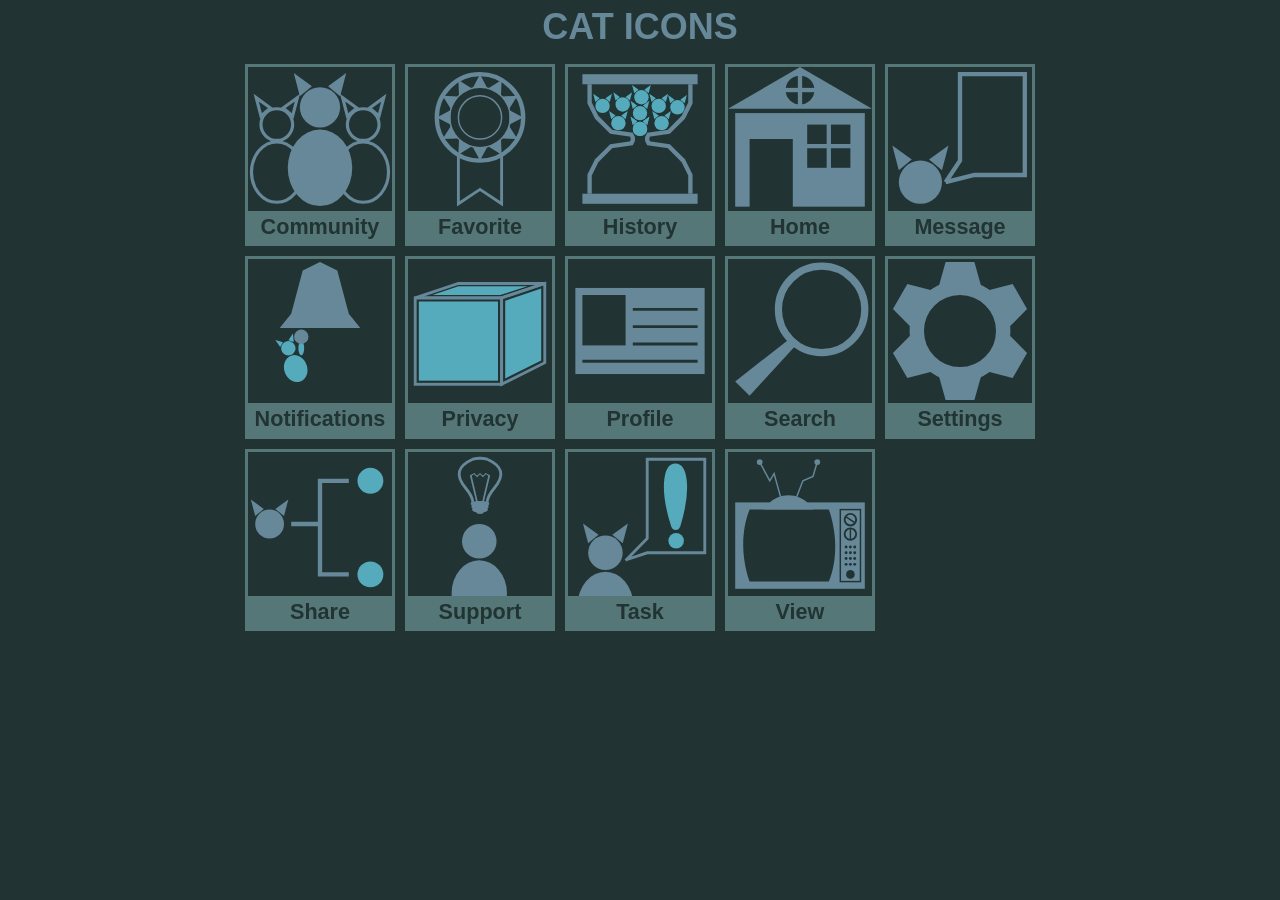
<file: index.html>
<!DOCTYPE html>
<html lang="en">
<head>
    <meta charset="UTF-8">
    <meta name="viewport" content="width=device-width, initial-scale=1.0">
    <title>Cat-Icons-Demonstration</title>
    <link rel="stylesheet" href="styles.css">
    <link rel="stylesheet" href="icons/icons.css">
</head>
<body>
    <header>
        <h1>CAT ICONS</h1>
    </header>
    <main>
        <div class="item">
            <svg class="icon icon-community" xmlns="http://www.w3.org/2000/svg" viewBox="0 0 100 100">
                <g class="icon-primary icon-default" color="#689" transform="translate(-35,-15) scale(1.1)">
                    <circle cx="50" cy="50" r="10" fill="none" stroke="currentColor" stroke-width="2"/>
                    <polygon points=
                    "
                        40, 44.5
                        37, 33
                        46, 39.5    
                    "
                    fill="none" stroke="currentColor" stroke-width="2"/>
                    <polygon points=
                    "
                        60, 44.5
                        63, 33
                        54, 39.5
                    "
                    fill="none" stroke="currentColor" stroke-width="2"/>
                    <ellipse cx="50" cy="80" rx="16" ry="19" fill="none" stroke="currentColor" stroke-width="2"/>
                </g>
                <g class="icon-primary icon-default" color="#689" transform="translate(25,-15) scale(1.1)">
                    <circle cx="50" cy="50" r="10" fill="none" stroke="currentColor" stroke-width="2"/>
                    <polygon points=
                    "
                        40, 44.5
                        37, 33
                        46, 39.5    
                    "
                    fill="none" stroke="currentColor" stroke-width="2"/>
                    <polygon points=
                    "
                        60, 44.5
                        63, 33
                        54, 39.5
                    "
                    fill="none" stroke="currentColor" stroke-width="2"/>
                    <ellipse cx="50" cy="80" rx="16" ry="19" fill="none" stroke="currentColor" stroke-width="2"/>
                </g>
                <g class="icon-secondary icon-hover" color="#5ab" transform="translate(-35,-15) scale(1.1)">
                    <circle cx="50" cy="50" r="10" fill="currentColor"/>
                    <polygon points=
                    "
                        40, 44.5
                        37, 33
                        46, 39.5    
                    "
                    fill="currentColor"/>
                    <polygon points=
                    "
                        60, 44.5
                        63, 33
                        54, 39.5
                    "
                    fill="currentColor"/>
                    <ellipse cx="50" cy="80" rx="16" ry="19" fill="currentColor"/>
                </g>
                <g class="icon-secondary icon-hover" color="#5ab" transform="translate(25,-15) scale(1.1)">
                    <circle cx="50" cy="50" r="10" fill="currentColor"/>
                    <polygon points=
                    "
                        40, 44.5
                        37, 33
                        46, 39.5    
                    "
                    fill="currentColor"/>
                    <polygon points=
                    "
                        60, 44.5
                        63, 33
                        54, 39.5
                    "
                    fill="currentColor"/>
                    <ellipse cx="50" cy="80" rx="16" ry="19" fill="currentColor"/>
                </g>
                <g class="icon-primary" color="#689" transform="translate(-20,-42) scale(1.4)">
                    <circle cx="50" cy="50" r="10" fill="currentColor"/>
                    <polygon points=
                    "
                        40, 44.5
                        37, 33
                        46, 39.5
                    "
                    fill="currentColor"/>
                    <polygon points=
                    "
                        60, 44.5
                        63, 33
                        54, 39.5
                    "
                    fill="currentColor"/>
                    <ellipse cx="50" cy="80" rx="16" ry="19" fill="currentColor"/>
                </g>
            </svg>
            <p>Community</p>
        </div>
        <div class="item">
            <svg class="icon icon-favorite" xmlns="http://www.w3.org/2000/svg" viewBox="0 0 100 100">
                <g class="icon-secondary icon-hover" color="#5ab">
                    <path d=
                    "
                        M 40 63
                        V 91
                        L 50 84
                        L 60 91
                        V 63
                        L 55 65
                        L 50 65
                        L 45 65
                    "
                    fill="currentColor" />
                    <rect x="47" y="14" width="6" height="6" fill="currentColor" transform="rotate(15, 50, 35)"/>
                    <rect x="47" y="14" width="6" height="6" fill="currentColor" transform="rotate(45, 50, 35)"/>
                    <rect x="47" y="14" width="6" height="6" fill="currentColor" transform="rotate(75, 50, 35)"/>
                    <rect x="47" y="14" width="6" height="6" fill="currentColor" transform="rotate(105, 50, 35)"/>
                    <rect x="47" y="14" width="6" height="6" fill="currentColor" transform="rotate(135, 50, 35)"/>
                    <rect x="47" y="14" width="6" height="6" fill="currentColor" transform="rotate(165, 50, 35)"/>
                    <rect x="47" y="14" width="6" height="6" fill="currentColor" transform="rotate(195, 50, 35)"/>
                    <rect x="47" y="14" width="6" height="6" fill="currentColor" transform="rotate(225, 50, 35)"/>
                    <rect x="47" y="14" width="6" height="6" fill="currentColor" transform="rotate(255, 50, 35)"/>
                    <rect x="47" y="14" width="6" height="6" fill="currentColor" transform="rotate(285, 50, 35)"/>
                    <rect x="47" y="14" width="6" height="6" fill="currentColor" transform="rotate(315, 50, 35)"/>
                    <rect x="47" y="14" width="6" height="6" fill="currentColor" transform="rotate(345, 50, 35)"/>
                </g>
                <g class="icon-primary" color="#689">
                    <circle cx="50" cy="35" r="15" fill="none" stroke="currentColor"/>
                    <circle cx="50" cy="35" r="21" fill="none" stroke="currentColor"/>
                    <circle cx="50" cy="35" r="30" fill="none" stroke="currentColor" stroke-width="3"/>
                    <path d=
                    "
                        M 35 61
                        V 95
                        L 50 85
                        L 65 95
                        V 61
                    "
                    fill="none" stroke="currentColor" stroke-width="2"/>
                    <path d=
                    "
                        M 45 55.5
                        L 50 65
                        L 55 55.5
                    "
                    fill="currentColor"/>
                    <path d=
                    "
                        M 45 55.5
                        L 50 65
                        L 55 55.5
                    "
                    fill="currentColor" transform="rotate(30, 50, 35)"/>
                    <path d=
                    "
                        M 45 55.5
                        L 50 65
                        L 55 55.5
                    "
                    fill="currentColor" transform="rotate(60, 50, 35)"/>
                    <path d=
                    "
                        M 45 55.5
                        L 50 65
                        L 55 55.5
                    "
                    fill="currentColor" transform="rotate(90, 50, 35)"/>
                    <path d=
                    "
                        M 45 55.5
                        L 50 65
                        L 55 55.5
                    "
                    fill="currentColor" transform="rotate(120, 50, 35)"/>
                    <path d=
                    "
                        M 45 55.5
                        L 50 65
                        L 55 55.5
                    "
                    fill="currentColor" transform="rotate(150, 50, 35)"/>
                    <path d=
                    "
                        M 45 55.5
                        L 50 65
                        L 55 55.5
                    "
                    fill="currentColor" transform="rotate(180, 50, 35)"/>
                    <path d=
                    "
                        M 45 55.5
                        L 50 65
                        L 55 55.5
                    "
                    fill="currentColor" transform="rotate(210, 50, 35)"/>
                    <path d=
                    "
                        M 45 55.5
                        L 50 65
                        L 55 55.5
                    "
                    fill="currentColor" transform="rotate(240, 50, 35)"/>
                    <path d=
                    "
                        M 45 55.5
                        L 50 65
                        L 55 55.5
                    "
                    fill="currentColor" transform="rotate(270, 50, 35)"/>
                    <path d=
                    "
                        M 45 55.5
                        L 50 65
                        L 55 55.5
                    "
                    fill="currentColor" transform="rotate(300, 50, 35)"/>
                    <path d=
                    "
                        M 45 55.5
                        L 50 65
                        L 55 55.5
                    "
                    fill="currentColor" transform="rotate(330, 50, 35)"/>
                </g>
                <g class="icon-secondary icon-hover" color="#5ab" transform="translate(15,1.5) scale(0.7)">
                    <circle cx="50" cy="50" r="10" fill="currentColor"/>
                    <polygon points=
                    "
                        40, 44.5
                        37, 33
                        46, 39.5
                    "
                    fill="currentColor"/>
                    <polygon points=
                    "
                        60, 44.5
                        63, 33
                        54, 39.5
                    "
                    fill="currentColor"/>
                </g>
            </svg>
            <p>Favorite</p>
        </div>
        <div class="item">
            <svg class="icon icon-history" xmlns="http://www.w3.org/2000/svg" viewBox="0 0 100 100">
                <g class="icon-primary" color="#689">
                    <rect x="10" y="5" width="80" height="7" fill="currentColor"/>
                    <rect x="10" y="88" width="80" height="7" fill="currentColor"/>
                    <path d=
                    "
                        M 15 12
                        V 25
                        L 20 35
                        L 30 45
                        L 44 47
                        L 45 49
                        V 51
                        L 44 53
                        L 30 55
                        L 20 65
                        L 15 75
                        V 88
                    "
                    fill="none" stroke="currentColor" stroke-width="3"/>
                    <path d=
                    "
                        M 15 12
                        V 25
                        L 20 35
                        L 30 45
                        L 44 47
                        L 45 49
                        V 51
                        L 44 53
                        L 30 55
                        L 20 65
                        L 15 75
                        V 88
                    "
                    fill="none" stroke="currentColor" stroke-width="3" transform="rotate(180, 50, 50)"/>
                </g>
                <g class="icon-secondary icon-default" color="#5ab" transform="translate(10, 14) scale(0.5)">
                    <circle cx="50" cy="50" r="10" fill="currentColor"/>
                        <polygon points=
                        "
                            40, 44.5
                            37, 33
                            46, 39.5
                        "
                        fill="currentColor"/>
                        <polygon points=
                        "
                            60, 44.5
                            63, 33
                            54, 39.5
                        "
                        fill="currentColor"/>
                </g>
                <g class="icon-secondary icon-default" color="#5ab" transform="translate(-1, 2) scale(0.5)">
                    <circle cx="50" cy="50" r="10" fill="currentColor"/>
                        <polygon points=
                        "
                            40, 44.5
                            37, 33
                            46, 39.5
                        "
                        fill="currentColor"/>
                        <polygon points=
                        "
                            60, 44.5
                            63, 33
                            54, 39.5
                        "
                        fill="currentColor"/>
                </g>
                <g class="icon-secondary icon-default" color="#5ab" transform="translate(13, 1) scale(0.5)">
                    <circle cx="50" cy="50" r="10" fill="currentColor"/>
                        <polygon points=
                        "
                            40, 44.5
                            37, 33
                            46, 39.5
                        "
                        fill="currentColor"/>
                        <polygon points=
                        "
                            60, 44.5
                            63, 33
                            54, 39.5
                        "
                        fill="currentColor"/>
                </g>
                <g class="icon-secondary icon-default" color="#5ab" transform="translate(25, 18) scale(0.5)">
                    <circle cx="50" cy="50" r="10" fill="currentColor"/>
                        <polygon points=
                        "
                            40, 44.5
                            37, 33
                            46, 39.5
                        "
                        fill="currentColor"/>
                        <polygon points=
                        "
                            60, 44.5
                            63, 33
                            54, 39.5
                        "
                        fill="currentColor"/>
                </g>
                <g class="icon-secondary icon-default" color="#5ab" transform="translate(25, 7) scale(0.5)">
                    <circle cx="50" cy="50" r="10" fill="currentColor"/>
                        <polygon points=
                        "
                            40, 44.5
                            37, 33
                            46, 39.5
                        "
                        fill="currentColor"/>
                        <polygon points=
                        "
                            60, 44.5
                            63, 33
                            54, 39.5
                        "
                        fill="currentColor"/>
                </g>
                <g class="icon-secondary icon-default" color="#5ab" transform="translate(26, -4) scale(0.5)">
                    <circle cx="50" cy="50" r="10" fill="currentColor"/>
                        <polygon points=
                        "
                            40, 44.5
                            37, 33
                            46, 39.5
                        "
                        fill="currentColor"/>
                        <polygon points=
                        "
                            60, 44.5
                            63, 33
                            54, 39.5
                        "
                        fill="currentColor"/>
                </g>
                <g class="icon-secondary icon-default" color="#5ab" transform="translate(25, 18) scale(0.5)">
                    <circle cx="50" cy="50" r="10" fill="currentColor"/>
                        <polygon points=
                        "
                            40, 44.5
                            37, 33
                            46, 39.5
                        "
                        fill="currentColor"/>
                        <polygon points=
                        "
                            60, 44.5
                            63, 33
                            54, 39.5
                        "
                        fill="currentColor"/>
                </g>
                <g class="icon-secondary icon-default" color="#5ab" transform="translate(40, 14) scale(0.5)">
                    <circle cx="50" cy="50" r="10" fill="currentColor"/>
                        <polygon points=
                        "
                            40, 44.5
                            37, 33
                            46, 39.5
                        "
                        fill="currentColor"/>
                        <polygon points=
                        "
                            60, 44.5
                            63, 33
                            54, 39.5
                        "
                        fill="currentColor"/>
                </g>
                <g class="icon-secondary icon-default" color="#5ab" transform="translate(51, 3) scale(0.5)">
                    <circle cx="50" cy="50" r="10" fill="currentColor"/>
                        <polygon points=
                        "
                            40, 44.5
                            37, 33
                            46, 39.5
                        "
                        fill="currentColor"/>
                        <polygon points=
                        "
                            60, 44.5
                            63, 33
                            54, 39.5
                        "
                        fill="currentColor"/>
                </g>
                <g class="icon-secondary icon-default" color="#5ab" transform="translate(38, 2) scale(0.5)">
                    <circle cx="50" cy="50" r="10" fill="currentColor"/>
                        <polygon points=
                        "
                            40, 44.5
                            37, 33
                            46, 39.5
                        "
                        fill="currentColor"/>
                        <polygon points=
                        "
                            60, 44.5
                            63, 33
                            54, 39.5
                        "
                        fill="currentColor"/>
                </g>
                <g class="icon-secondary icon-hover" color="#5ab" transform="translate(0, 58) scale(0.5)">
                    <circle cx="50" cy="50" r="10" fill="currentColor"/>
                        <polygon points=
                        "
                            40, 44.5
                            37, 33
                            46, 39.5
                        "
                        fill="currentColor"/>
                        <polygon points=
                        "
                            60, 44.5
                            63, 33
                            54, 39.5
                        "
                        fill="currentColor"/>
                </g>
                <g class="icon-secondary icon-hover" color="#5ab" transform="translate(13, 58) scale(0.5)">
                    <circle cx="50" cy="50" r="10" fill="currentColor"/>
                        <polygon points=
                        "
                            40, 44.5
                            37, 33
                            46, 39.5
                        "
                        fill="currentColor"/>
                        <polygon points=
                        "
                            60, 44.5
                            63, 33
                            54, 39.5
                        "
                        fill="currentColor"/>
                </g>
                <g class="icon-secondary icon-hover" color="#5ab" transform="translate(26, 58) scale(0.5)">
                    <circle cx="50" cy="50" r="10" fill="currentColor"/>
                        <polygon points=
                        "
                            40, 44.5
                            37, 33
                            46, 39.5
                        "
                        fill="currentColor"/>
                        <polygon points=
                        "
                            60, 44.5
                            63, 33
                            54, 39.5
                        "
                        fill="currentColor"/>
                </g>
                <g class="icon-secondary icon-hover" color="#5ab" transform="translate(39, 58) scale(0.5)">
                    <circle cx="50" cy="50" r="10" fill="currentColor"/>
                        <polygon points=
                        "
                            40, 44.5
                            37, 33
                            46, 39.5
                        "
                        fill="currentColor"/>
                        <polygon points=
                        "
                            60, 44.5
                            63, 33
                            54, 39.5
                        "
                        fill="currentColor"/>
                </g>
                <g class="icon-secondary icon-hover" color="#5ab" transform="translate(52, 58) scale(0.5)">
                    <circle cx="50" cy="50" r="10" fill="currentColor"/>
                        <polygon points=
                        "
                            40, 44.5
                            37, 33
                            46, 39.5
                        "
                        fill="currentColor"/>
                        <polygon points=
                        "
                            60, 44.5
                            63, 33
                            54, 39.5
                        "
                        fill="currentColor"/>
                </g>
                <g class="icon-secondary icon-hover" color="#5ab" transform="translate(26, 47.5) scale(0.5)">
                    <circle cx="50" cy="50" r="10" fill="currentColor"/>
                        <polygon points=
                        "
                            40, 44.5
                            37, 33
                            46, 39.5
                        "
                        fill="currentColor"/>
                        <polygon points=
                        "
                            60, 44.5
                            63, 33
                            54, 39.5
                        "
                        fill="currentColor"/>
                </g>
                <g class="icon-secondary icon-hover" color="#5ab" transform="translate(39, 47) scale(0.5)">
                    <circle cx="50" cy="50" r="10" fill="currentColor"/>
                        <polygon points=
                        "
                            40, 44.5
                            37, 33
                            46, 39.5
                        "
                        fill="currentColor"/>
                        <polygon points=
                        "
                            60, 44.5
                            63, 33
                            54, 39.5
                        "
                        fill="currentColor"/>
                </g>
                <g class="icon-secondary icon-hover" color="#5ab" transform="translate(13, 47) scale(0.5)">
                    <circle cx="50" cy="50" r="10" fill="currentColor"/>
                        <polygon points=
                        "
                            40, 44.5
                            37, 33
                            46, 39.5
                        "
                        fill="currentColor"/>
                        <polygon points=
                        "
                            60, 44.5
                            63, 33
                            54, 39.5
                        "
                        fill="currentColor"/>
                </g>
                <g class="icon-secondary icon-hover" color="#5ab" transform="translate(26, 37) scale(0.5)">
                    <circle cx="50" cy="50" r="10" fill="currentColor"/>
                        <polygon points=
                        "
                            40, 44.5
                            37, 33
                            46, 39.5
                        "
                        fill="currentColor"/>
                        <polygon points=
                        "
                            60, 44.5
                            63, 33
                            54, 39.5
                        "
                        fill="currentColor"/>
                </g>
            </svg>
            <p>History</p>
        </div>
        <div class="item">
            <svg class="icon icon-home" xmlns="http://www.w3.org/2000/svg" viewBox="0 0 100 100">
                <defs>
                    <mask id="icon-mask-cutout">
                        <rect x="0" y="0" width="100" height="100" fill="white"/>
                        <rect x="15" y="50" width="30" height="50" fill="black"/>
                        <rect x="55" y="40" width="30" height="30" fill="black"/>
                        <circle cx="50" cy="16" r="10" fill="black"/>
                    </mask>
                </defs>

                <g class="icon-secondary icon-hover" color="#5ab" transform="translate(-3,30) scale(0.65)">
                    <circle cx="50" cy="50" r="10" fill="currentColor"/>
                    <polygon points=
                    "
                        40, 44.5
                        37, 33
                        46, 39.5
                    "
                    fill="currentColor"/>
                    <polygon points=
                    "
                        60, 44.5
                        63, 33
                        54, 39.5
                    "
                    fill="currentColor"/>
                    <ellipse cx="50" cy="80" rx="16" ry="19" fill="currentColor"/>
                </g>

                <g class="icon-secondary icon-hover" color="#5ab">
                    <rect x="54" y="39" width="33" height="33" fill="currentColor"/>
                    <circle cx="50" cy="16" r="11" fill="currentColor"/>
                </g>

                <g class ="icon-primary" color="#689">
                    <rect x="5" y="32" width="90" height="65" fill="currentColor" mask="url(#icon-mask-cutout)"/>
                    <polygon points=
                    "
                        0, 29
                        50, 0
                        100, 29
                    "
                    fill="currentColor" mask="url(#icon-mask-cutout)"/>
                    <line x1="70" y1="39" x2="70" y2="71" stroke="currentColor" stroke-width="3"/>
                    <line x1="54" y1="55" x2="86" y2="55" stroke="currentColor" stroke-width="3"/>
                    <line x1="50" y1="5" x2="50" y2="27" stroke="currentColor" stroke-width="3"/>
                    <line x1="39" y1="16" x2="61" y2="16" stroke="currentColor" stroke-width="3"/>
                </g>   
            </svg>
            <p>Home</p>
        </div>
        <div class="item">
            <svg class="icon icon-message" xmlns="http://www.w3.org/2000/svg" viewBox="0 0 100 100">
                <g class="icon-primary" color="#689" transform="translate(0,5) scale(1.5)">
                    <circle cx="15" cy="50" r="10" fill="currentColor"/>
                    <polygon points=
                    "
                        5, 44.5
                        2, 33
                        11, 39.5
                    "
                    fill="currentColor"/>
                    <polygon points=
                    "
                        25, 44.5
                        28, 33  
                        19, 39.5
                    "
                    fill="currentColor"/>
                </g>
                <g class="icon-primary" color="#689">
                    <path d=
                    "
                        M 40 80
                        L 60 75
                        H 95
                        V 5
                        H 50
                        V 65
                        L 40 80
                    " 
                    fill="none" stroke="currentColor" stroke-width="3"/>
                </g> 

                <g class="icon-secondary icon-hover" color="#5ab">
                    <path d=
                    "
                        M 55 15
                        H 90
                        M 55 25
                        H 90
                        M 55 35
                        H 90
                        M 55 45
                        H 90
                        M 55 55
                        H 77
                    "
                    fill="none" stroke="currentColor" stroke-width="5"/>
                </g>
            </svg>
            <p>Message</p>
        </div>
        <div class="item">
            <svg class="icon icon-notifications" xmlns="http://www.w3.org/2000/svg" viewBox="0 0 100 100">
                <g class="icon-secondary icon-default" color="#5ab" transform="translate(3,37) scale(0.5) rotate(340, 50, 50)">
                    <circle cx="50" cy="50" r="10" fill="currentColor"/>
                    <polygon points=
                    "
                        40, 44.5
                        37, 33
                        46, 39.5
                    "
                    fill="currentColor"/>
                    <polygon points=
                    "
                        60, 44.5
                        63, 33
                        54, 39.5
                    "
                    fill="currentColor"/>
                    <ellipse cx="50" cy="80" rx="16" ry="19" fill="currentColor"/>
                </g>
                <g class="icon-secondary icon-default" color="#5ab">
                    <ellipse cx="37" cy="62" rx="2" ry="5" fill="currentColor"/>
                </g>
                <g class="icon-primary" color="#689" transform="translate(-50,-140) scale(2)">
                    <polygon points=
                    "
                        50, 71
                        44, 74
                        40, 89
                        36, 94
                        64, 94
                        60, 89
                        56, 74
                    "
                    fill="currentColor"/>
                </g>
                <g class="icon-primary icon-default" color="#689">
                    <circle cx="37" cy="54" r="5" fill="currentColor"/>
                </g>
                <g transform="translate(26, 0)">
                    <g class="icon-secondary icon-hover" color="#5ab" transform="translate(2,41) scale(0.5) rotate(315, 50, 50)">
                        <circle cx="50" cy="50" r="10" fill="currentColor"/>
                        <polygon points=
                        "
                            40, 44.5
                            37, 33
                            46, 39.5
                        "
                        fill="currentColor"/>
                        <polygon points=
                        "
                            60, 44.5
                            63, 33
                            54, 39.5
                        "
                        fill="currentColor"/>
                        <ellipse cx="50" cy="80" rx="16" ry="19" fill="currentColor"/>
                    </g>
                    <g class="icon-secondary icon-hover" color="#5ab">
                        <ellipse cx="37" cy="62" rx="2" ry="5" fill="currentColor"/>
                    </g>
                </g>
                <g class="icon-primary icon-hover" color="#689">
                    <circle cx="63" cy="54" r="5" fill="currentColor"/>
                </g>
                <g class="icon-secondary icon-hover" color="#5ab">
                    <path d=
                    "
                        M 25 30
                        Q  23  20,
                        30 15
                    "
                    fill="none" stroke="currentColor" stroke-width="2"/>
                    <path d=
                    "
                        M 20 35     
                        Q  15  17,
                        30 8
                    "
                    fill="none" stroke="currentColor" stroke-width="2"/>
                    <path d=
                    "
                        M 15 40     
                        Q  5  13,
                        30 1
                    "
                    fill="none" stroke="currentColor" stroke-width="2"/>
                </g>
                <g class="icon-secondary icon-hover" color="#5ab" transform="translate(100, 0) scale(-1,1)">
                    <path d=
                    "
                        M 25 30
                        Q  23  20,
                        30 15
                    "
                    fill="none" stroke="currentColor" stroke-width="2"/>
                    <path d=
                    "
                        M 20 35     
                        Q  15  17,
                        30 8
                    "
                    fill="none" stroke="currentColor" stroke-width="2"/>
                    <path d=
                    "
                        M 15 40     
                        Q  5  13,
                        30 1
                    "
                    fill="none" stroke="currentColor" stroke-width="2"/>
                </g>
            </svg>
            <p>Notifications</p>
        </div>
        <div class="item">
            <svg class="icon icon-privacy" xmlns="http://www.w3.org/2000/svg" viewBox="0 0 100 100">
                <g class="icon-secondary icon-hover" color="#5ab">
                    <path d=
                    "
                        M 35 18
                        V 72
                        L 5 87
                        M 35 72
                        H 95
                    " 
                    fill="none" stroke="currentColor" stroke-dasharray="10 2" stroke-width="2"/>   
                </g>
                <g class="icon-secondary icon-hover" color="#5ab" transform="translate(5,0) scale(0.85)">
                    <circle cx="50" cy="50" r="10" fill="currentColor"/>
                    <polygon points=
                    "
                        40, 44.5
                        37, 33
                        46, 39.5
                    "
                    fill="currentColor"/>
                    <polygon points=
                    "
                        60, 44.5
                        63, 33
                        54, 39.5
                    "
                    fill="currentColor"/>
                    <ellipse cx="50" cy="80" rx="16" ry="19" fill="currentColor"/>
                </g>

                <g class="icon-primary" color="#689" transform="translate(0,-8)">
                    <rect x="5" y="35" width="60" height="60" fill="none" stroke="currentColor" stroke-width="2"/>
                    <polygon points=
                    "
                        5,  35
                        65, 35
                        95, 25
                        35, 25
                    "
                    fill="none" stroke="currentColor" stroke-width="2"/>
                    <polygon points=
                    "
                        65, 35
                        95, 25
                        95, 80
                        65, 95
                    "
                    fill="none" stroke="currentColor" stroke-width="2"/>
                </g>

                <g class="icon-secondary icon-default" color="#5ab" transform="translate(0,-8)">
                    <rect x="7.5" y="37.5" width="55" height="55" fill="currentColor"/>
                    <polygon points=
                    "
                        17,  33
                        64, 33
                        83, 27
                        35, 27
                    "
                    fill="currentColor" />
                    <polygon points=
                    "
                        67.5, 37
                        92.5, 28.5
                        92.5, 78.5
                        67.5, 91
                    "
                    fill="currentColor" />
                </g>
            </svg>
            <p>Privacy</p>
        </div>
        <div class="item">
            <svg class="icon icon-profile" xmlns="http://www.w3.org/2000/svg" viewBox="0 0 100 100"> 
                <defs>
                    <mask id="icon-mask-fields">
                        <rect x="5" y="20" width="90" height="60" fill="white"/>
                        <rect x="10" y="25" width="30" height="35" fill="black"/>
                        <line x1="45" y1="35" x2="90" y2="35" stroke="black" stroke-width="2"/>
                        <line x1="45" y1="47" x2="90" y2="47" stroke="black" stroke-width="2"/>
                        <line x1="45" y1="59" x2="90" y2="59" stroke="black" stroke-width="2"/>
                        <line x1="10" y1="71" x2="90" y2="71" stroke="black" stroke-width="2"/>
                    </mask>
                </defs>
                
                <g class="icon-primary" color="#689">
                    <rect x="5" y="20" width="90" height="60" fill="currentColor" mask="url(#icon-mask-fields)"/>
                </g>

                <g class="icon-secondary icon-hover" color="#5ab" transform="translate(-25,-4) ">
                    <circle cx="50" cy="50" r="10" fill="currentColor"/>
                    <polygon points=
                    "
                        40, 44.5
                        37, 33
                        46, 39.5
                    "
                    fill="currentColor"/>
                    <polygon points=
                    "
                        60, 44.5
                        63, 33
                        54, 39.5
                    "
                    fill="currentColor"/>
                </g>
                <g class="icon-secondary icon-hover" color="#5ab">
                    <line x1="45" y1="29" x2="90" y2="29" stroke="currentColor" stroke-width="7"/>
                    <line x1="45" y1="41" x2="90" y2="41" stroke="currentColor" stroke-width="7"/>
                    <line x1="45" y1="53" x2="90" y2="53" stroke="currentColor" stroke-width="7"/>
                    <line x1="10" y1="65" x2="90" y2="65" stroke="currentColor" stroke-width="7"/>
                </g>
            </svg>
            <p>Profile</p>
        </div>
        <div class="item">
            <svg class="icon icon-search" xmlns="http://www.w3.org/2000/svg" viewBox="0 0 100 100">
                <g class="icon-primary" color="#689">
                    <circle cx="65" cy="35" r="30" fill="none" stroke="currentColor" stroke-width="5"/>
                    <polygon points=
                    "
                        15,95
                        5, 85
                        42, 56
                        47, 60
                    " fill="currentColor"/>
                </g>

                <g class="icon-secondary icon-hover" color="#5ab" transform="translate(5,-22) scale(1.2)">
                    <circle cx="50" cy="50" r="10" fill="currentColor"/>
                    <polygon points=
                    "
                        40, 44.5
                        37, 33
                        46, 39.5
                    "
                    fill="currentColor"/>
                    <polygon points=
                    "
                        60, 44.5
                        63, 33
                        54, 39.5
                    "
                    fill="currentColor"/>
                </g>
            </svg>
            <p>Search</p>
        </div>
        <div class="item">
            <svg class="icon icon-settings" xmlns="http://www.w3.org/2000/svg" viewBox="0 0 100 100">
                <g class="icon-primary" color="#689">
                    <circle cx="50" cy="50" r="30" fill="none" stroke="currentColor" stroke-width="10"/>
                    <polygon points=
                    "
                        40, 2
                        60, 2
                        65, 20
                        35, 20
                    "
                    fill="currentColor"/>
                    <polygon points=
                    "
                        40, 2
                        60, 2
                        65, 20
                        35, 20
                    "
                    fill="currentColor" transform="rotate(60, 50, 50)"/>
                    <polygon points=
                    "
                        40, 2
                        60, 2
                        65, 20
                        35, 20
                    "
                    fill="currentColor" transform="rotate(120, 50, 50)"/>
                    <polygon points=
                    "
                        40, 2
                        60, 2
                        65, 20
                        35, 20
                    "
                    fill="currentColor" transform="rotate(180, 50, 50)"/>
                    <polygon points=
                    "
                        40, 2
                        60, 2
                        65, 20
                        35, 20
                    "
                    fill="currentColor" transform="rotate(240, 50, 50)"/>
                    <polygon points=
                    "
                        40, 2
                        60, 2
                        65, 20
                        35, 20
                    "
                    fill="currentColor" transform="rotate(300, 50, 50)"/>      
                </g>

                <g class="icon-secondary icon-hover" color="#5ab" transform="translate(32, 14) scale(0.57)">
                    <circle cx="50" cy="50" r="10" fill="currentColor"/>
                    <polygon points=
                    "
                        40, 44.5
                        37, 33
                        46, 39.5
                    "
                    fill="currentColor"/>
                    <polygon points=
                    "
                        60, 44.5
                        63, 33
                        54, 39.5
                    "
                    fill="currentColor"/>
                    <ellipse cx="31" cy="70" rx="20" ry="13" fill="currentColor"/>
                    <ellipse cx="50" cy="89.5" rx="10" ry="4" fill="currentColor" transform="rotate(60, 50, 89.5)"/>
                    <ellipse cx="12" cy="89.5" rx="10" ry="4" fill="currentColor" transform="rotate(120, 12, 89.5)"/>
                    <path d=
                    "
                        M 12 62
                        C 2 52
                            22 42
                            9 34
                    "
                    fill="none" stroke="currentColor" stroke-width="5"/>
                </g>
            </svg>
            <p>Settings</p>
        </div>
        <div class="item">
            <svg class="icon icon-share" xmlns="http://www.w3.org/2000/svg" viewBox="0 0 100 100">
                <g class="icon-primary" color="#689">
                    <circle cx="15" cy="50" r="10" fill="currentColor"/>
                    <polygon points=
                    "
                        5, 44.5
                        2, 33
                        11, 39.5
                    "
                    fill="currentColor"/>
                    <polygon points=
                    "
                        25, 44.5
                        28, 33  
                        19, 39.5
                    "
                    fill="currentColor"/>
                </g>

                <g class="icon-primary icon-default" color="#689">
                    <path d=
                    "
                        M 30 50
                        H 50
                        V 85
                        H 70
                        M 50 50
                        V 20
                        H 70
                    "
                    fill="none" stroke="currentColor" stroke-width="3"/>
                </g>

                <g class="icon-secondary icon-default" color="#5ab">
                    <circle cx="85" cy="85" r="9" fill="currentColor"/>
                    <circle cx="85" cy="20" r="9" fill="currentColor"/>
                </g>

                <g class="icon-primary icon-hover" color="#689" transform="translate(70,35)">
                    <circle cx="15" cy="50" r="10" fill="currentColor"/>
                    <polygon points=
                    "
                        5, 44.5
                        2, 33
                        11, 39.5
                    "
                    fill="currentColor"/>
                    <polygon points=
                    "
                        25, 44.5
                        28, 33  
                        19, 39.5
                    "
                    fill="currentColor"/>
                </g>
                <g class="icon-primary icon-hover" color="#689" transform="translate(70,-30)">
                    <circle cx="15" cy="50" r="10" fill="currentColor"/>
                    <polygon points=
                    "
                        5, 44.5
                        2, 33
                        11, 39.5
                    "
                    fill="currentColor"/>
                    <polygon points=
                    "
                        25, 44.5
                        28, 33  
                        19, 39.5
                    "
                    fill="currentColor"/>
                </g>

                <g class="icon-secondary icon-hover" color="#5ab">
                    <path d=
                    "
                        M 30 50
                        H 50
                        V 85
                        H 70
                        M 50 50
                        V 20
                        H 70
                    "
                    fill="none" stroke="currentColor" stroke-width="3"/>
                </g>
            </svg>
            <p>Share</p>
        </div>
        <div class="item">
            <svg class="icon icon-support" xmlns="http://www.w3.org/2000/svg" viewBox="0 0 100 100">
                <g class="icon-primary" color="#689">
                    <path d=
                    "
                        M 45 35
                        Q 45 31,
                            40 25
                        Q 29 12,
                            45 5
                        Q 50 3.6,
                            55 5
                        Q 71 12,
                            60 25
                        Q 55 31,
                            55 35
                    "
                    fill="none" stroke="currentColor" stroke-width="2"/>
                    <ellipse cx="50" cy="36" rx="5.5" ry="1" fill="currentColor" stroke="currentColor" stroke-width="2"/>
                    <ellipse cx="50" cy="38" rx="5" ry="1" fill="currentColor" stroke="currentColor" stroke-width="2"/>
                    <ellipse cx="50" cy="40" rx="4.5" ry="1" fill="currentColor" stroke="currentColor" stroke-width="2"/>
                    <ellipse cx="50" cy="42" rx="2.5" ry="1" fill="currentColor"/>
                    <line x1="48" y1="35" x2="43.5" y2="16" stroke="currentColor" stroke-width="1.2"/>
                    <line x1="52" y1="35" x2="56.5" y2="16" stroke="currentColor" stroke-width="1.2"/>
                </g>

                <g class="icon-primary icon-default" color="#689">
                    <path d=
                    "
                        M 43.5 16.5
                        L 46 15
                        L 48 17
                        L 50 15
                        L 52 17
                        L 54 15
                        L 56.5 16.5
                    "
                    fill="none" stroke="currentColor" stroke-width="0.7"/>
                </g>
                <g class="icon-primary icon-default" color="#689" transform="translate(13.5,2) scale(1.2)">
                    <g transform="translate(-20,0)">
                        <circle cx="50" cy="50" r="10" fill="currentColor"/>
                        <ellipse cx="50" cy="80" rx="16" ry="19" fill="currentColor"/>
                    </g>
                </g>

                <g class="icon-secondary icon-hover" color="#5ab">
                    <path d=
                    "
                        M 43.5 16.5
                        L 46 15
                        L 48 17
                        L 50 15
                        L 52 17
                        L 54 15
                        L 56.5 16.5
                    "
                    fill="none" stroke="currentColor" stroke-width="2"/>
                </g>
                <g class="icon-secondary icon-hover" color="#5ab">
                    <line x1="30" y1="10" x2="8" y2="2" stroke="currentColor" stroke-width="2"/>
                    <line x1="29" y1="20" x2="5" y2="20" stroke="currentColor" stroke-width="2"/>
                    <line x1="31" y1="30" x2="8" y2="38" stroke="currentColor" stroke-width="2"/>
                    <line x1="70" y1="10" x2="92" y2="2" stroke="currentColor" stroke-width="2"/>
                    <line x1="71" y1="20" x2="95" y2="20" stroke="currentColor" stroke-width="2"/>
                    <line x1="69" y1="30" x2="92" y2="38" stroke="currentColor" stroke-width="2"/>

                </g>
                <g class="icon-secondary icon-hover" color="#5ab" transform="translate(13.5,2) scale(1.2)">
                    <g transform="translate(-20,0)">
                        <circle cx="50" cy="50" r="10" fill="currentColor"/>
                        <polygon points=
                        "
                            40, 44.5
                            37, 33
                            46, 39.5
                        "
                        fill="currentColor"/>
                        <polygon points=
                        "
                            60, 44.5
                            63, 33
                            54, 39.5
                        "
                        fill="currentColor"/>
                        <ellipse cx="50" cy="80" rx="16" ry="19" fill="currentColor"/>
                    </g>
                    <g transform="rotate(45 55 58)">
                        <ellipse cx="55" cy="58" rx="4" ry="15" fill="currentColor"/>
                    </g>
                    <g transform="rotate(315 5 58)">
                        <ellipse cx="5" cy="58" rx="4" ry="15" fill="currentColor"/>
                    </g>
                </g>
            </svg>
            <p>Support</p>
        </div>
        <div class="item">
            <svg class="icon icon-task" xmlns="http://www.w3.org/2000/svg" viewBox="0 0 100 100">
                <g class="icon-secondary icon-default" color="#5ab" transform="translate(49, 7) scale(0.6)">
                <path d=
                    "
                        M 43 73
                        C 15 -15,
                        70 -15,
                        43 73
                    "
                fill="currentColor" stroke="currentColor" stroke-width="11"/>
                <path d=
                    "
                        M 40 73
                        C 41 77,
                        45 77,
                        46 73
                    "
                fill="currentColor" stroke="currentColor" stroke-width="5"/>

                    <circle cx="43.5" cy="91" r="9" fill="currentColor"/>
                </g>

                <g class="icon-secondary icon-hover" color="#5ab" transform="rotate(-45, 78.5, 29.5) translate(-3,-8)">
                    <rect x="66" y="12" width="25" height="35" fill="none" stroke="currentColor" stroke-width="3"/>
                    <path d=
                    "
                        M 68 17
                        H 89
                        M 68 22
                        H 89
                        M 68 27
                        H 86
                        M 68 32
                        H 89
                        M 68 37
                        H 89
                        M 68 42
                        H 81
                    "
                    fill="none" stroke="currentColor" stroke-width="2.5"/>
                </g>

                
                

                <g class="icon-primary icon-default" color="#689" transform="translate(-10,10) scale(1.2)">
                    <g transform="translate(-20,0)">
                        <circle cx="50" cy="50" r="10" fill="currentColor"/>
                        <polygon points=
                        "
                            40, 44.5
                            37, 33
                            46, 39.5
                        "
                        fill="currentColor"/>
                        <polygon points=
                        "
                            60, 44.5
                            63, 33
                            54, 39.5
                        "
                        fill="currentColor"/>
                        <ellipse cx="50" cy="80" rx="16" ry="19" fill="currentColor"/>
                    </g>
                </g>
                <g class="icon-primary icon-default" color="#689">
                    <path d=
                    "
                        M 40 75
                        L 55 70
                        H 95
                        V 5
                        H 55
                        V 60
                        L 40 75.3
                    "
                    fill="none" stroke="currentColor" stroke-width="2"/>
                </g>
                
                <g class="icon-primary icon-hover" color="#689" transform="translate(-10,-20) scale(1.2)">
                    <g transform="translate(-20,0)">
                        <circle cx="50" cy="50" r="10" fill="currentColor"/>
                        <polygon points=
                        "
                            40, 44.5
                            37, 33
                            46, 39.5
                        "
                        fill="currentColor"/>
                        <polygon points=
                        "
                            60, 44.5
                            63, 33
                            54, 39.5
                        "
                        fill="currentColor"/>
                        <ellipse cx="50" cy="80" rx="16" ry="19" fill="currentColor"/>
                    </g>
                </g>
                <g class="icon-primary icon-hover" color="#689" transform="translate(-10,-20) scale(1.2)">
                    <g transform="rotate(45 55 58)">
                        <ellipse cx="55" cy="58" rx="4" ry="15" fill="currentColor"/>
                    </g>
                </g>
            </svg>
            <p>Task</p>
        </div>
        <div class="item">
            <svg class="icon icon-view" xmlns="http://www.w3.org/2000/svg" viewBox="0 0 100 100">
                <defs>
                    <mask id="icon-mask-television">
                        <rect x="0" y="0" width="100" height="100" fill="white"/>
                        <path d=
                        "
                            M 15 90
                            S 5 65,
                            15 40
                            H 70
                            S 80 65,
                            70 90
                        " 
                        fill="black"/>
                        <rect x="78" y="40" width="14" height="50" fill="none" stroke="black"/>

                        <circle cx="85" cy="47" r="4" fill="none" stroke="black" stroke-width="1.3"/>
                        <circle cx="85" cy="57" r="4" fill="none" stroke="black" stroke-width="1.3"/>
                        <line x1="82" y1="45" x2="88" y2="49" stroke="black"/>  
                        <line x1="85" y1="53" x2="85" y2="61" stroke="black"/>  

                        <circle cx="82" cy="66" r="1" fill="black"/>
                        <circle cx="85" cy="66" r="1" fill="black"/>
                        <circle cx="88" cy="66" r="1" fill="black"/>

                        <circle cx="82" cy="70" r="1" fill="black"/>
                        <circle cx="85" cy="70" r="1" fill="black"/>
                        <circle cx="88" cy="70" r="1" fill="black"/>

                        <circle cx="82" cy="74" r="1" fill="black"/>
                        <circle cx="85" cy="74" r="1" fill="black"/>
                        <circle cx="88" cy="74" r="1" fill="black"/>
                        <circle cx="82" cy="78" r="1" fill="black"/>
                        <circle cx="85" cy="78" r="1" fill="black"/>
                        <circle cx="88" cy="78" r="1" fill="black"/>

                        <circle cx="85" cy="85" r="3" fill="black"/>

                    </mask>
                </defs>
                
                <g class="icon-primary" color="#689">
                    <rect x="5" y="35" width="90" height="60" fill="currentColor" mask="url(#icon-mask-television)"/>
                    <circle cx="42" cy="50" r="20" fill="currentColor" mask="url(#icon-mask-television)"/>
                    <path d=
                    "
                        M 37 33
                        L 32 15
                        L 29 20
                        L 22 7
                    "
                    fill="none" stroke="currentColor"/>
                    <path d=
                    "
                        M 47 33
                        L 52 20
                        L 59 17
                        L 62 7
                    "
                    fill="none" stroke="currentColor"/>
                    <circle cx="22" cy="7" r="2" fill="currentColor"/>
                    <circle cx="62" cy="7" r="2" fill="currentColor"/>
                </g>

                <g class="icon-secondary icon-hover" color="#5ab" transform="translate(21.5,19) scale(0.7)">
                    <g transform="translate(-20,0)">
                        <circle cx="50" cy="50" r="10" fill="currentColor"/>
                        <polygon points=
                        "
                            40, 44.5
                            37, 33
                            46, 39.5
                        "
                        fill="currentColor"/>
                        <polygon points=
                        "
                            60, 44.5
                            63, 33
                            54, 39.5
                        "
                        fill="currentColor"/>
                        <ellipse cx="50" cy="80" rx="16" ry="19" fill="currentColor"/>
                    </g>
                    <g class="icon-secondary" color="#5ab" transform="rotate(45 55 58)">
                        <ellipse cx="55" cy="58" rx="4" ry="15" fill="currentColor"/>
                    </g>
                    <g class="icon-secondary" color="#5ab" transform="rotate(315 5 58)">
                        <ellipse cx="5" cy="58" rx="4" ry="15" fill="currentColor"/>
                    </g>
                </g>
                <g class="icon-secondary icon-hover" color="#5ab">
                    <circle cx="85" cy="85" r="2" fill="currentColor"/> 
                </g>
            </svg>
            <p>View</p>
        </div>
    </main>
</body>
</html>
</file>
<file: styles.css>
:root
{
    --font-headings: sans-serif;
    --font-primary: sans-serif;
    --font-secondary: sans-serif;
    
    --color-bg-body: #233;
    --color-objects: #577;

    --color-font-headings: #689;
    --color-font-primary: #233;
    --color-font-secondary: #5ab;

    box-sizing: border-box;
    font-family: var(--font-primary);
    color: var(--color-font-primary);
    font-size: 18px;
    line-height: 1.5;
}

*,
*::before,
*::after
{
    box-sizing: inherit;
    margin: 0;
    padding: 0;
    /* outline: 1px solid red; */
}

body
{
    height: 100vh;
    display: flex;
    flex-direction: column;
    background-color: var(--color-bg-body);
}

h1, h2, h3, h4, h5, h6
{
    font-family: var(--font-headings);
    color: var(--color-font-headings);
}

header
{
    display: flex;
    justify-content: center;
}

main
{
    display: grid;
    grid-template-columns: repeat(5, clamp(100px, 20%, 150px));
    padding: 10px;
    gap: 10px;
    justify-content: center;
}
main .item
{
    border: 3px solid var(--color-objects);
    display: flex;
    flex-direction: column;
}
main p
{
    flex: 1;
    background-color: var(--color-objects);
    font-weight: bold;
    font-size: 1.2rem;
    text-align: center;
}
main svg
{
    width: 100%;
    aspect-ratio: 1;
}
</file>
<file: icons/icons.css>
:root
{
    --color-icon-primary: #689;
    --color-icon-secondary: #5ab;
}

.icon-primary
{
    color: var(--color-icon-primary);
}

.icon-secondary
{
    color: var(--color-icon-secondary);
}

.icon:hover .icon-default,
.icon-hover
{
    visibility: hidden;
}

.icon:hover .icon-hover
{
    visibility: visible;
}
</file>
